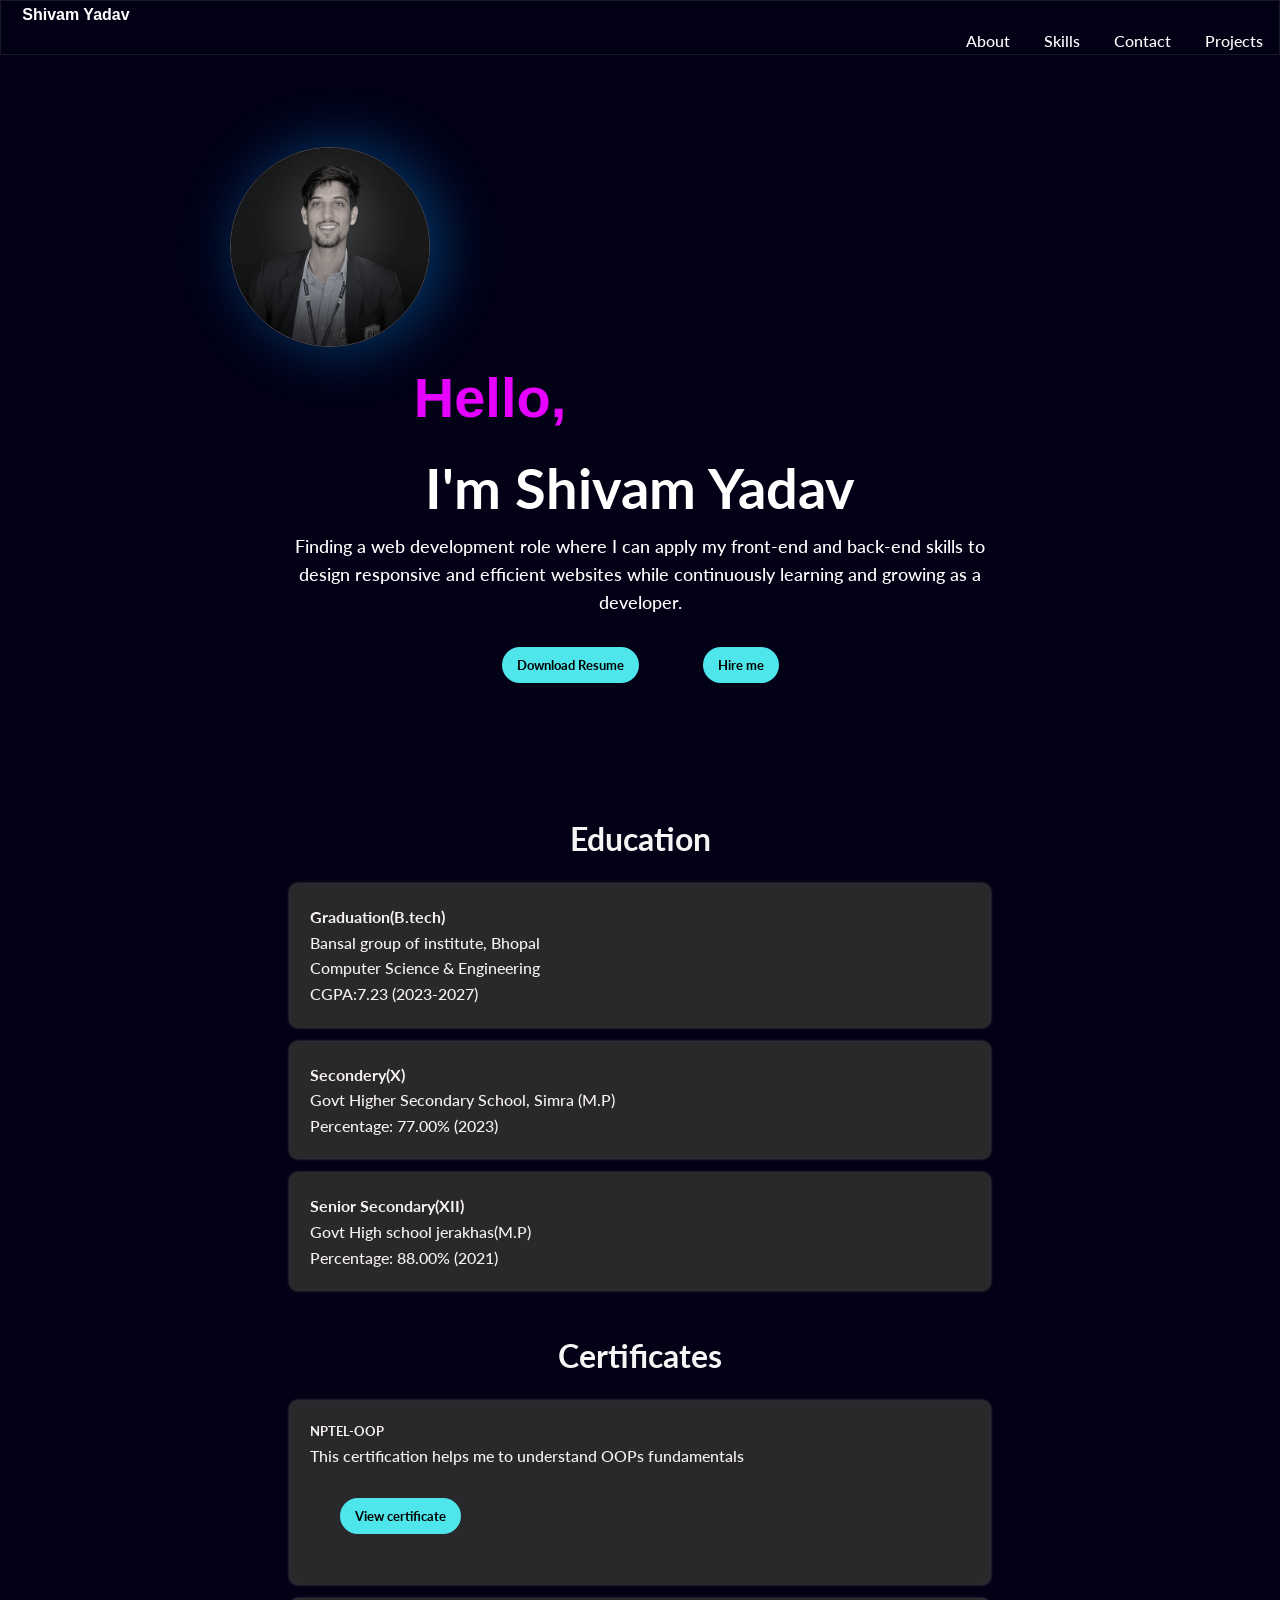
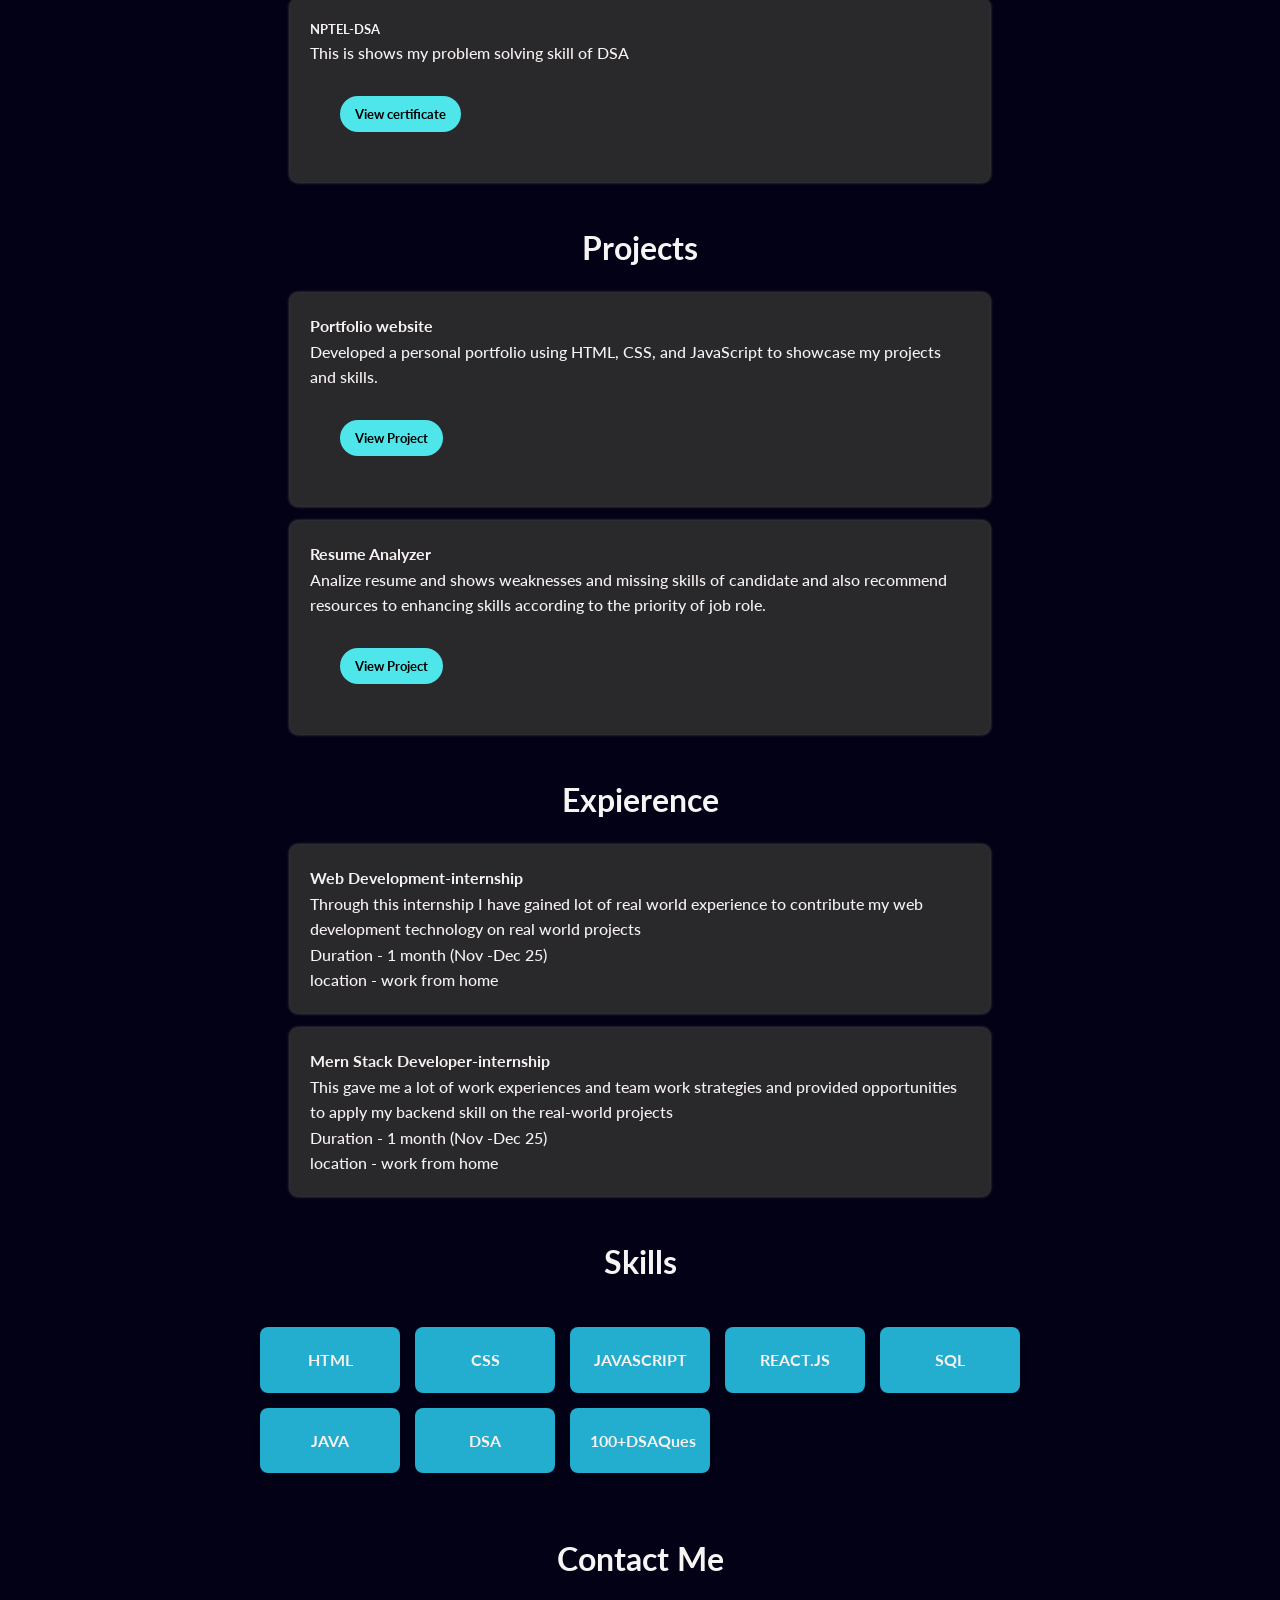
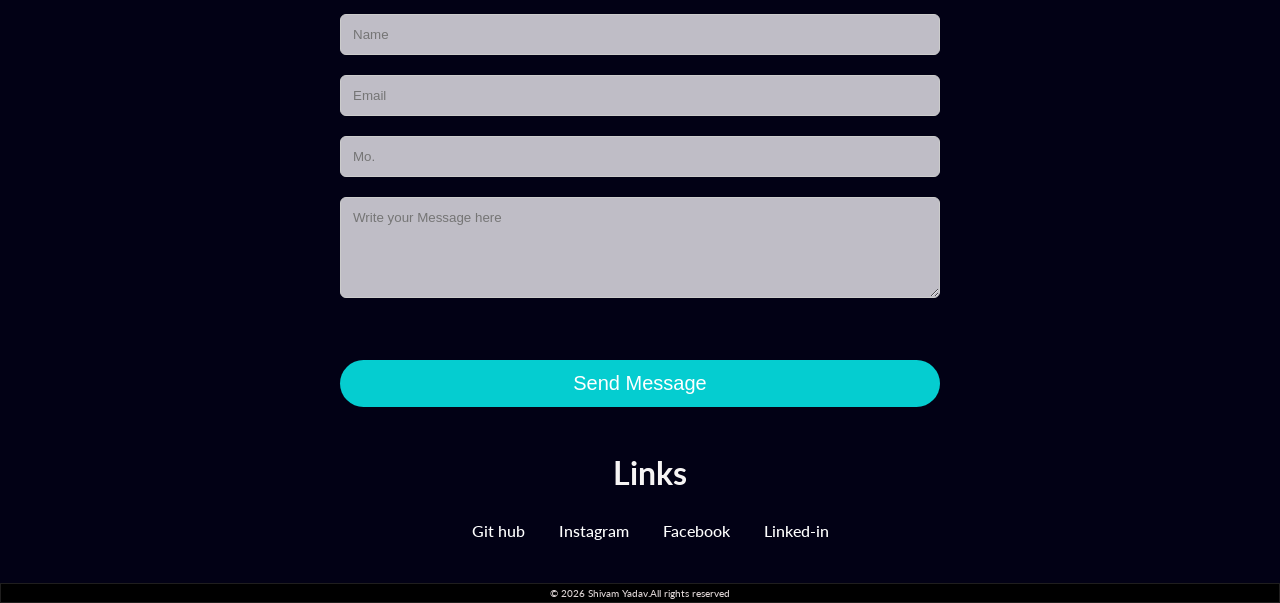
<file: index.html>
<!DOCTYPE html>
<html lang="en">
<head>
    <meta charset="UTF-8">
    <meta name="viewport" content="width=device-width, initial-scale=1.0">
    <title>portfolio | shivam yadav</title>
    <link rel="preconnect" href="https://fonts.googleapis.com">
<link rel="preconnect" href="https://fonts.gstatic.com" crossorigin>
<link href="https://fonts.googleapis.com/css2?family=Lato:ital,wght@0,100;0,300;0,400;0,700;0,900;1,100;1,300;1,400;1,700;1,900&display=swap" rel="stylesheet">
<link rel="stylesheet" href="style.css">
</head>   
<body>
    <header>
        <h2 id="logo">Shivam Yadav </h2>
        <nav >
          <a href="#Education">About </a> 
          <a href="#skills">Skills</a>
          <a href="#contact">Contact</a>
          <a href="#Projects">Projects</a>
          <!-- <a href="#links">Links</a> -->
        </nav>
    </header>
    <main>
    <section class="hero">
        <img src="ydv.png" alt="shivam">
         <h1 id="hello">Hello,</h1>
        <h1><b>I'm Shivam  Yadav</b> </h1>
        <p>Finding a web development role where I can apply my front-end and back-end skills to design responsive and
efficient websites while continuously learning and growing as a developer.   </p>
        <a href="https://drive.google.com/file/d/1dTN6wx2rt1UvcywvHw107HE8gK0ErtZm/view?usp=sharing"><button id="btn"> Download Resume</button></a>
        <a href="#contact"><button id="btn">Hire me</button></a>
    </section>
    <section id="Education">
   <!-- <div class="education"> -->
      <h2>Education</h2>
      <div id ="p1">
         <h4>Graduation(B.tech)</h4>
         <p>Bansal group of institute, Bhopal</p>
         <p>Computer Science & Engineering</p>
         <p>CGPA:7.23 (2023-2027)</p> 
      </div>
      <div id ="p1">
        <h4>Secondery(X)</h4>
        <p>Govt Higher Secondary School, Simra (M.P)
        <p>Percentage: 77.00% (2023)</p>
       </div>
      <div id ="p1">
        <h4>Senior Secondary(XII)</h4>
          <p>Govt High school jerakhas(M.P)</p>
          <p>Percentage: 88.00% (2021)</p>
     </div>
   </div>
    </section>
    <section id="certificates">
    <h2>Certificates</h2>
    <!-- <div class="certificate"> -->
      <div id="p1"> 
        <h5>NPTEL-OOP</h5> 
        <p>This certification helps me to understand OOPs fundamentals</p>
       <a href="https://drive.google.com/file/d/1rb3NZRho2ADKyFc8weiMHz6QaBkxJdL8/view?usp=sharing"> 
       <button id="btn">View certificate</button></a>
       </div>
      <div id="p1"> 
          <h5>NPTEL-DSA</h5> 
          <P>This is shows my problem solving skill of DSA  </P>
       <a href="https://drive.google.com/file/d/1Ivmy9GYW-xozUu5-rt2UdjD9_EbhtNQN/view?usp=sharing"> 
        <button id="btn">View certificate</button> </a>
      </div>
    </div>
    </section>
  <section id="Projects">
  <h2>Projects</h2>
    <!-- <div class="projects"></div> -->
      <div id="p1"> 
         <h4>Portfolio website</h4>
         <p>Developed a personal portfolio using HTML, CSS, and JavaScript to showcase my projects and skills.</p>
         <a href="https://shivam12341.github.io/my-portfolio/" target="_blank"><button id="btn">View Project</button></a>
      </div>
     <div id="p1">
         <h4>Resume Analyzer</h4>
         <p>Analize resume and shows weaknesses and missing skills of candidate and also recommend resources to
          enhancing skills according to the priority of job role.</p>
         <a href="https://www.google.com"><button id="btn">View Project</button></a>
    </div>  
  </section>
    <section id="expr"> 
     <h2>Expierence</h2>
     <!-- <div class="exp"> -->
        <div id="p1">
          <h4> Web Development-internship</h4>
          <p>Through this internship I have gained lot of real world experience to contribute my web development
technology on real world projects</p>
           <p>Duration - 1 month (Nov -Dec 25) </p>
           <p>location - work from home </p>
        </div>
        <div id="p1">
          <h4>Mern Stack Developer-internship </h4>
          <p>This gave me a lot of work experiences and team work strategies and provided opportunities to apply my
backend skill on the real-world projects</p>
           <p>Duration - 1 month (Nov -Dec 25) </p>
           <p>location - work from home </p>
        </div>
      </div>
    </section>
  <section id="skills">
    <h2>Skills</h2>
    <div class="skill-grid">
      <div class="card">HTML</div>
      <div class="card">CSS</div>
      <div class="card">JAVASCRIPT</div>
      <div class="card">REACT.JS</div>
      <div class="card">SQL</div>
      <div class="card">JAVA</div>
      <div class="card">DSA</div>
      <div class="card">100+DSAQues</div>
    </div>
  </section>
   <section id="contact">

<h2>Contact Me</h2>

<form>

<input type="text" placeholder="Name">
<input type="email" placeholder="Email">
<input type="text" placeholder="Mo.">
<textarea placeholder="Write your Message here "rows="5"></textarea>
<br><br>
<button type="submit">Send Message</button>

</form>
</section>
<section id="links">
  <h2>Links</h2>
  <nav class="links">
 <a href="https://github.com/shivam12341" target="_blank">Git hub</a> 
 <a href="https://www.instagram.com/rao__shivamm___/" target="_blank">Instagram</a> 
 <a href="https://www.facebook.com/profile.php?id=100092882140842" target="_blank">Facebook</a> 
 <a href="https://www.linkedin.com/in/shivam-yadav-8b72082a4/?lipi=urn%3Ali%3Apage%3Ad_flagship3_profile_view_base%3Bgu39cpuuSTSMkHRT3XkKXw%3D%3D" target="_blank">
 Linked-in</a>
 </nav> 
</section>
</main>
<footer>
<p>© 2026 Shivam Yadav.All rights reserved</p>

</footer>
</body>
</html>
</file>
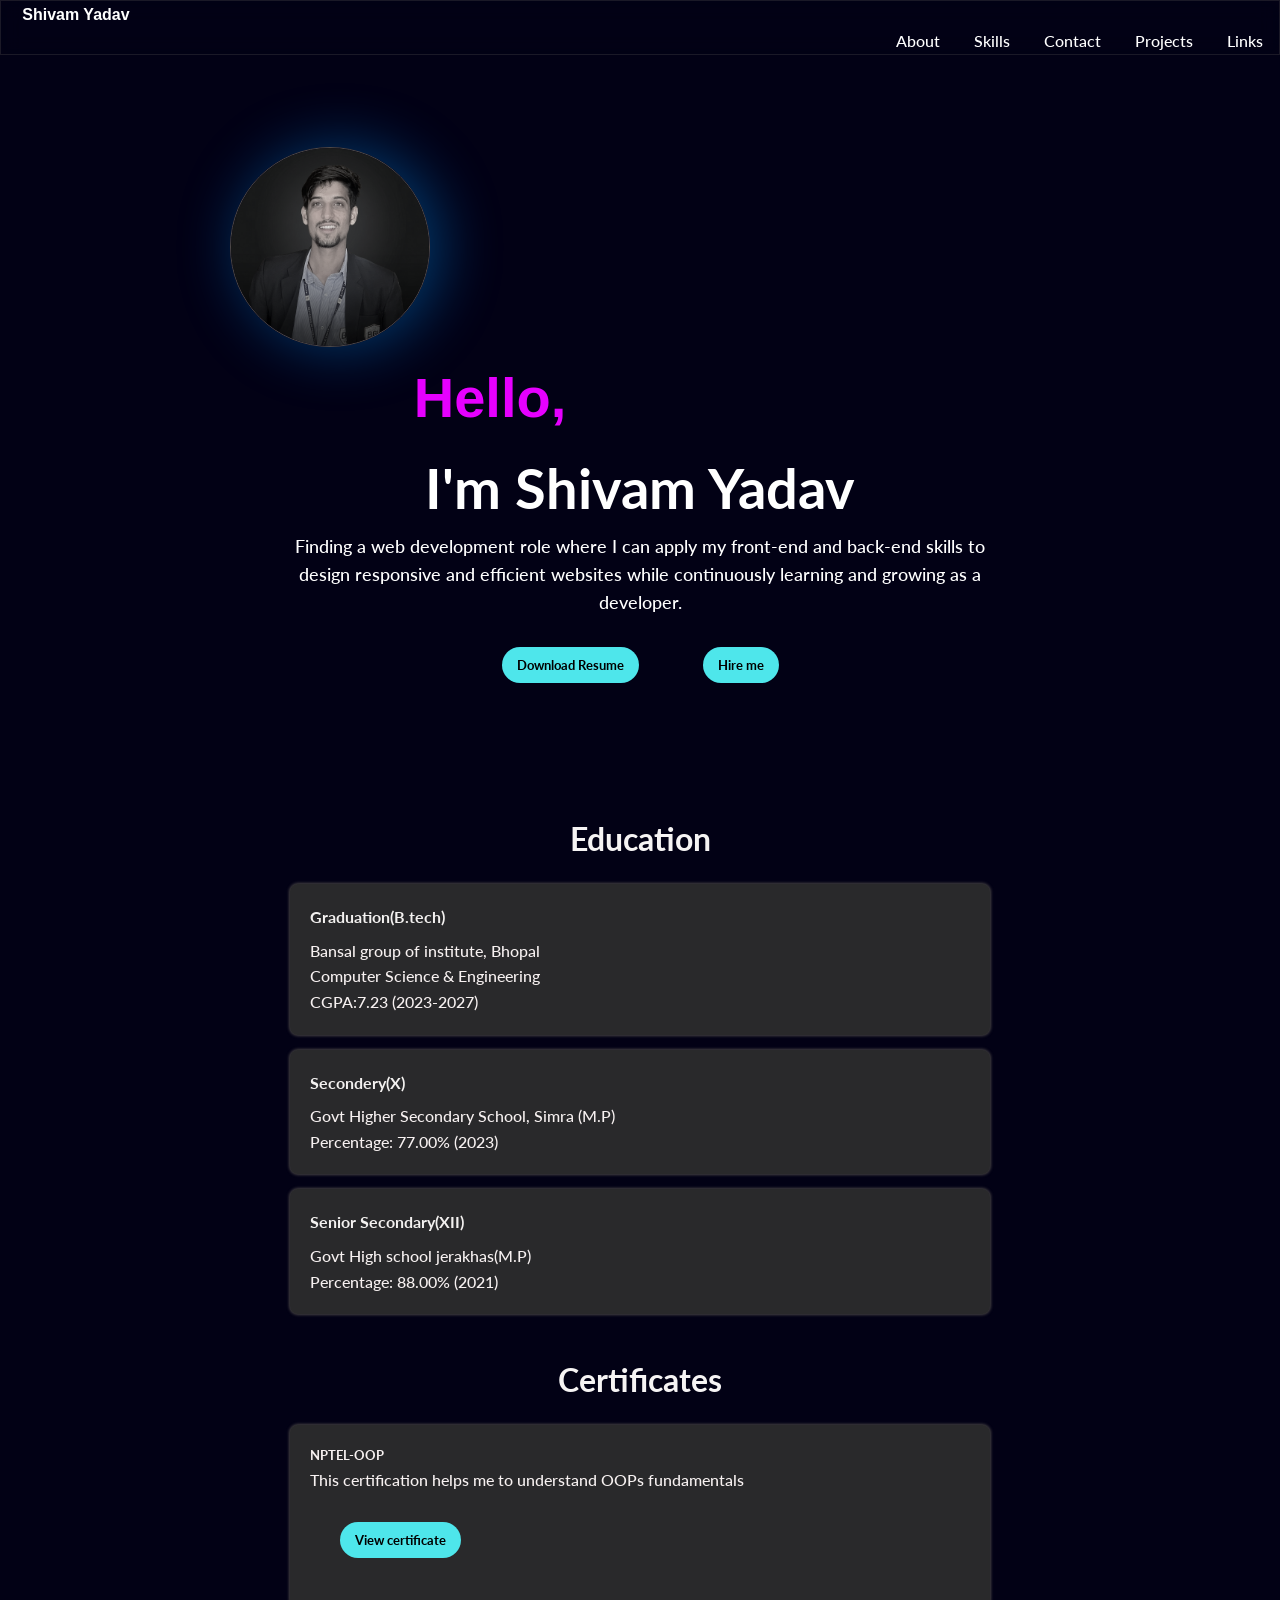
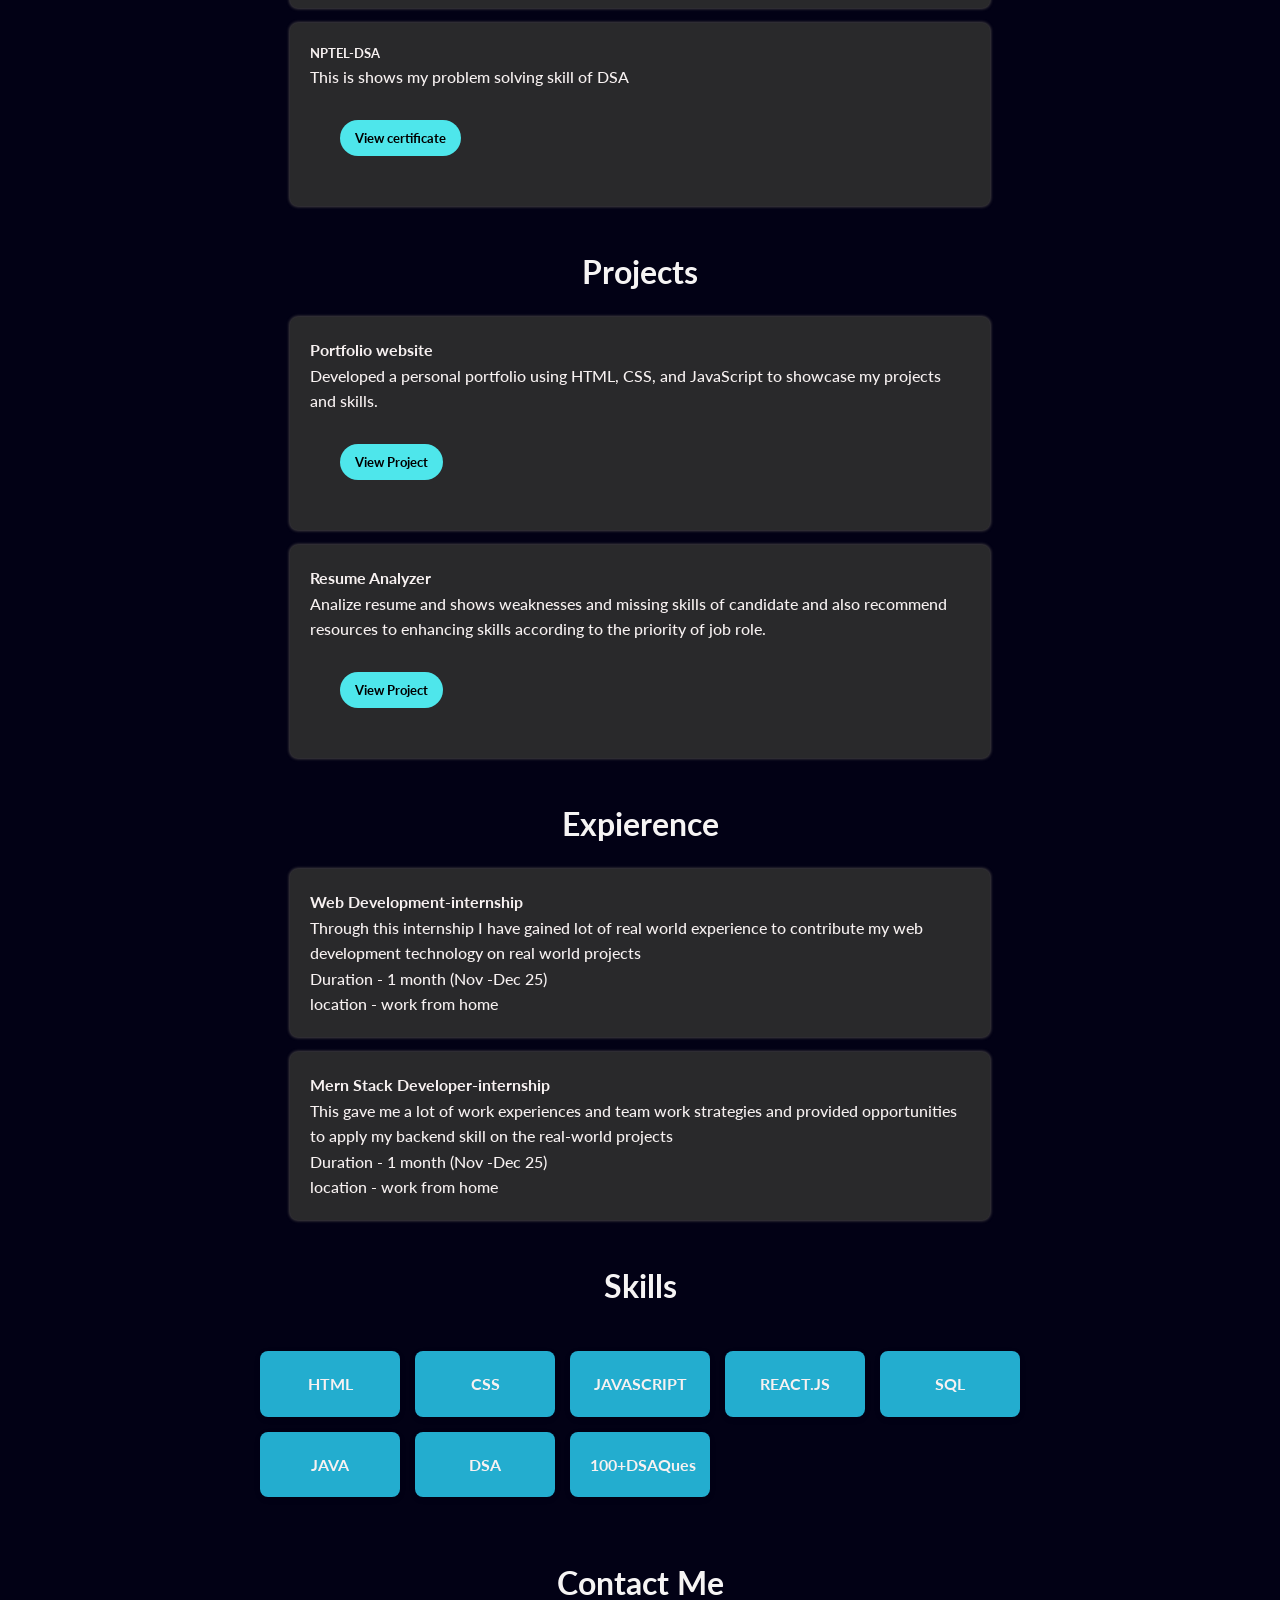
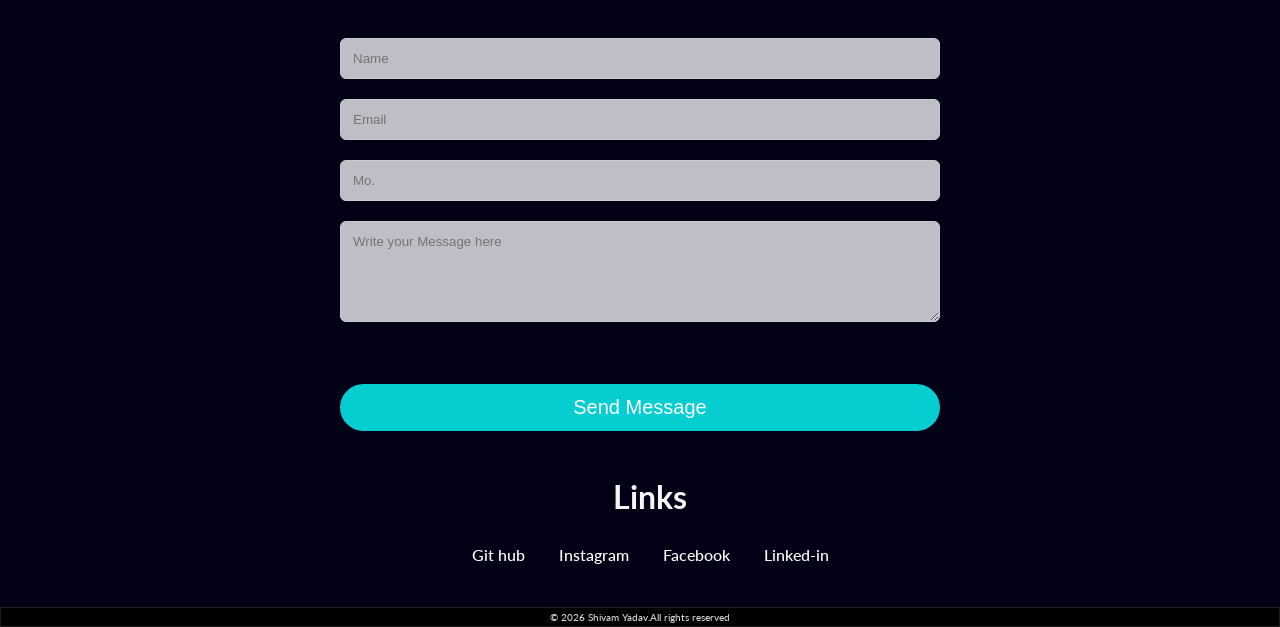
<file: learn.html>
<!DOCTYPE html>
<html lang="en">
<head>
    <meta charset="UTF-8">
    <meta name="viewport" content="width=device-width, initial-scale=1.0">
    <title>portfolio | shivam yadav</title>
    <link rel="preconnect" href="https://fonts.googleapis.com">
<link rel="preconnect" href="https://fonts.gstatic.com" crossorigin>
<link href="https://fonts.googleapis.com/css2?family=Lato:ital,wght@0,100;0,300;0,400;0,700;0,900;1,100;1,300;1,400;1,700;1,900&display=swap" rel="stylesheet">
<link rel="stylesheet" href="style.css">
    
<body>
    <header>
        <h2 id="logo">Shivam Yadav </h2>
        <nav >
          <a href="#Education">About </a> 
          <a href="#skills">Skills</a>
          <a href="#contact">Contact</a>
          <a href="#Projects">Projects</a>
          <a href="#links">Links</a>
        </nav>
    </header>
    <section class="hero">
        <img src="ydv.png" alt="shivam">
         <h1 id="hello">Hello,</h1>
        <h1><b>I'm Shivam  Yadav</b> </h1>
        <p>Finding a web development role where I can apply my front-end and back-end skills to design responsive and
efficient websites while continuously learning and growing as a developer.   </p>
        <a href="https://drive.google.com/file/d/1dTN6wx2rt1UvcywvHw107HE8gK0ErtZm/view?usp=sharing"><button id="btn"> Download Resume</button></a>
        <a href="#contact"><button id="btn">Hire me</button></a>
    </section>
    <section id="Education">
   <div class="education">
      <h2>Education</h2>
      <div id ="p1">
         <h4>Graduation(B.tech)</h4>
         <p>Bansal group of institute, Bhopal</p>
         <p>Computer Science & Engineering</p>
         <p>CGPA:7.23 (2023-2027)</p> 
      </div>
      <div id ="p1">
        <h4>Secondery(X)</h4>
        <p>Govt Higher Secondary School, Simra (M.P)
        <p>Percentage: 77.00% (2023)</p>
       </div>
      <div id ="p1">
        <h4>Senior Secondary(XII)</h4>
          <p>Govt High school jerakhas(M.P)</p>
          <p>Percentage: 88.00% (2021)</p>
     </div>
   </div>
    </section>
    <section id="certificates">
    <h2>Certificates</h2>
    <div class="certificate">
      <div id="p1"> 
        <h5>NPTEL-OOP</h5> 
        <p>This certification helps me to understand OOPs fundamentals</p>
       <a href="https://drive.google.com/file/d/1rb3NZRho2ADKyFc8weiMHz6QaBkxJdL8/view?usp=sharing"> 
       <button id="btn">View certificate</button></a>
       </div>
      <div id="p1"> 
          <h5>NPTEL-DSA</h5> 
          <P>This is shows my problem solving skill of DSA  </P>
       <a href="https://drive.google.com/file/d/1Ivmy9GYW-xozUu5-rt2UdjD9_EbhtNQN/view?usp=sharing"> 
        <button id="btn">View certificate</button> </a>
      </div>
    </div>
    </section>
  <section id="Projects">
  <h2>Projects</h2>
    <div class="projects"></div>
      <div id="p1"> 
         <h4>Portfolio website</h4>
         <p>Developed a personal portfolio using HTML, CSS, and JavaScript to showcase my projects and skills.</p>
         <a href="http://127.0.0.1:3000/learn.html" target="_blank"><button id="btn">View Project</button></a>
      </div>
     <div id="p1">
         <h4>Resume Analyzer</h4>
         <p>Analize resume and shows weaknesses and missing skills of candidate and also recommend resources to
          enhancing skills according to the priority of job role.</p>
         <a href="https://www.google.com"><button id="btn">View Project</button></a>
    </div>  
  </section>
    <section id="expr"> 
     <h2>Expierence</h2>
     <div class="exp">
        <div id="p1">
          <h4> Web Development-internship</h4>
          <p>Through this internship I have gained lot of real world experience to contribute my web development
technology on real world projects</p>
           <p>Duration - 1 month (Nov -Dec 25) </p>
           <p>location - work from home </p>
        </div>
        <div id="p1">
          <h4>Mern Stack Developer-internship </h4>
          <p>This gave me a lot of work experiences and team work strategies and provided opportunities to apply my
backend skill on the real-world projects</p>
           <p>Duration - 1 month (Nov -Dec 25) </p>
           <p>location - work from home </p>
        </div>
      </div>
    </section>
  <section id="skills">
    <h2>Skills</h2>
    <div class="skill-grid">
      <div class="card">HTML</div>
      <div class="card">CSS</div>
      <div class="card">JAVASCRIPT</div>
      <div class="card">REACT.JS</div>
      <div class="card">SQL</div>
      <div class="card">JAVA</div>
      <div class="card">DSA</div>
      <div class="card">100+DSAQues</div>
    </div>
  </section>
   <section id="contact">

<h2>Contact Me</h2>

<form>

<input type="text" placeholder="Name">
<input type="email" placeholder="Email">
<input type="text" placeholder="Mo.">
<textarea placeholder="Write your Message here "rows="5"></textarea>
<br><br>
<button type="submit">Send Message</button>

</form>
</section>
<section id="links">
  <h2>Links</h2>
  <nav class="links">
 <a href="https://github.com/shivam12341" target="_blank">Git hub</a> 
 <a href="https://www.instagram.com/rao__shivamm___/" target="_blank">Instagram</a> 
 <a href="https://www.facebook.com/profile.php?id=100092882140842" target="_blank">Facebook</a> 
 <a href="https://www.linkedin.com/in/shivam-yadav-8b72082a4/?lipi=urn%3Ali%3Apage%3Ad_flagship3_profile_view_base%3Bgu39cpuuSTSMkHRT3XkKXw%3D%3D" target="_blank">
 Linked-in</a>
 </nav> 
</section>
<footer>
<p>© 2026 Shivam Yadav.All rights reserved</p>

</footer>
</body>
</html>
</file>
<file: style.css>
/* Reset default browser styles */
* {
  margin: 0;
  padding: 0;
  box-sizing: border-box;
  scroll-behavior:smooth;
}

/* Global styles */
body {
  /* background-image:url("back.jpg"); */
  font-family: "lato", sans-serif;
  font-weight: 500;
  font-style:normal;
  line-height:1.6;
  background: #020115;
  color: #f7f1f1;
}

/* Animation keyframes */
@keyframes fadeIn {
  from { opacity: 0; transform: translateY(20px); }
  to { opacity: 1; transform: translateY(0); }
}

@keyframes slideUp {
  from { opacity: 0; transform: translateY(50px); }
  to { opacity: 1; transform: translateY(0); }
}

@keyframes zoomIn {
  from { transform: scale(0.9); opacity: 0; }
  to { transform: scale(1); opacity: 1; }
}

/* Header */
header {  
  position: fixed;
  border: 1px solid rgba(82, 80, 80, 0.322);
  text-align: right;
  background-color: rgba(255,255,255,0.0);
  backdrop-filter: blur(10px);
  color: #ece7e7;
  padding: 1px;
  animation: fadeIn 2s ease-in-out;
  height: fit-content;
  width: 100%;
}
 img{
  box-shadow: 10px 0px 60px 1px rgba(0, 153, 255, 0.386);
  margin-right: 50% ;
  border-radius:300px;
  margin-top:7%;
  max-width: 200px;
  height: 200px;
  border: 1px solid rgb(78, 73, 73);
  transition: transform 0.5s ease;
  
}
img:hover{
  transform: scale(1.1);
}
header h2 {
  margin-right: 90%;
  font-size: 1rem;
  font-weight: bold;
  color:rgb(255, 255, 255);
  font-family: "Roboto",sans-serif;
}
  nav a {
   color: #fff;
   text-decoration: none;
  margin: 0 15px;
  font-weight: 500;
  transition: color 0.3s ease;
}

header nav a:hover {
  color: #0de6d4;
  
}

/* Hero section */
.hero {
  width: 100%;
  text-align: center;
  padding: 60px 20px;
  color: #fff;
  animation: zoomIn 1.2s ease-in-out;
}

.hero h1 {
  font-size: 3.5rem;
  color:white;
}
#hello{
  font-family: "Roboto",sans-serif;
  color:rgb(230, 0, 255);
  margin-right: 300px;

}

.hero p {
  max-width: 700px;
  margin: auto;
  font-size: 1.1rem;
}
  

/* Section headings */
section h2 {
  text-align: center;
  margin: 40px 0 20px;
  font-size: 2rem;
  color: #f6f4f4;
  animation: zoomIn 1.2s ease-in-out;

}

/* Education */
.education div {
  width:100%;
  background:rgb(41, 41, 43);
  padding: 20px;
  margin: 15px auto;
  max-width: 700px;
  border-radius: 8px;
  box-shadow: 0 2px 6px rgba(0,0,0,0.1);
 animation: zoomIn 1.2s ease-in-out;
}

.education h4 {
  color: #f3f1f0;
  margin-bottom: 8px;
}

/* Certificates */
.certificate div {
  width: 100%;
  background:rgb(41, 41, 43);
  animation: zoomIn 1.2s ease-in-out;
  padding: 20px;
  margin: 15px auto;
  max-width: 700px;
  border-radius: 8px;
  box-shadow: 0 2px 6px rgba(0,0,0,0.1);
 
}

#btn {
  background: #4ee6eb;
  font-weight: bold;
  border: none;
  font-family: "lato",sans-serif;
  justify-content: center;
  padding: 10px 15px;
  color: #000000;
  border-radius: 30px;
  margin: 30px;
  cursor: pointer;
  transition: background 0.3s ease, transform 0.3s ease;
}

#btn:hover {
  background: #15ccf6;
  transform: scale(1.05);
}

/* Projects */
#p1 {
  background:rgb(41, 41, 43);
  padding: 20px;
  margin: 15px auto;
  max-width: 700px;
  border-radius: 8px;
  box-shadow: 0 2px 6px rgba(0,0,0,0.1);
 animation: zoomIn 1.2s ease-in-out;
  width: 100%;
}

#btn1 {
  background: #15ccf6;
  border: none;
  padding: 10px 15px;
  color: #fff;
  border-radius: 30px;
  cursor: pointer;
  transition: transform 0.6s ease;
}

#btn1:hover {
  background: #1976d2;
  transform: scale(1.1);
}

/* Experience */
.exp div {
  width: 100%;
  background: rgb(41, 41, 43);
  padding: 20px;
  margin: 15px auto;
  max-width: 700px;
  border-radius: 8px;
  box-shadow: 0 2px 6px rgba(0,0,0,0.1);
  animation: slideUp 1s ease-in-out;
}

/* Skills grid */
.skill-grid {
  display: grid;
  grid-template-columns: repeat(auto-fit, minmax(120px, 1fr));
  gap: 15px;
  max-width: 800px;
  margin: auto;
  padding: 20px;
  animation: zoomIn 1.2s ease-in-out;
}

.card {
  width: 100%;
  background: #23adcf;
  padding: 20px;
  text-align: center;
  border-radius: 8px;
  box-shadow: 0 2px 6px rgba(0,0,0,0.1);
  font-weight: bold;
  transition: transform 0.3s ease, background 0.3s ease;
  animation: fadeIn 1s ease-in-out;
}

.card:hover {
  transform: translateY(-5px) scale(1.05);
  background: #37a8e6;
}

/* Contact form */
form {
  width: 100%;
  max-width: 600px;
  margin: auto;
  display: flex;
  flex-direction: column;
  animation: fadeIn 1s ease-in-out;
}

form input, form textarea {
  background-color: #bfbdc6;
  margin: 10px 0;
  padding: 12px;
  border: 1px solid #ccc;
  border-radius: 6px;
  font-family: "Roboto.",sans-serif;
}

form button {
  background: #05cdd0;
  border: none;
  padding: 12px;
  color: #fff;
  font-size: 20px;
  border-radius: 30px;
  border-color: #f2f5f5;
  cursor:pointer;
  transition:  transform 0.2s ease;
}

form button:hover {
  background: #10beea;
  transform: scale(1.05);
}

/* Links */
#links  {
  width: 100%;
text-align: center;
  margin: 0 10px;
  text-decoration: none;
  color: #edeff0;
  font-weight: 500;
  transition: color 0.3s ease;
}

#links nav a:hover {
    justify-content:flex; ;
    text-align:center;
     margin-left:20px;
    color: #00f7ff;
}

/* Footer */
footer {
  border: 1px solid rgb(31, 30, 30);
  font-size: 10px;
  background: #000000;
  color: #ded5d5;
  text-align: center;
  width:100%;
  padding: 1px;
  margin-top: 40px;
  animation: fadeIn 1s ease-in-out;
}
/* Transition */
#p1{
box-shadow: 0px 0px 3px 1px rgb(71, 68, 68);
transition: transform 0.3s ease,background 0.5s ease;

}
#p1:hover{
  background-color: #17171a;
  transform: scale(1.01);
}
</file>
